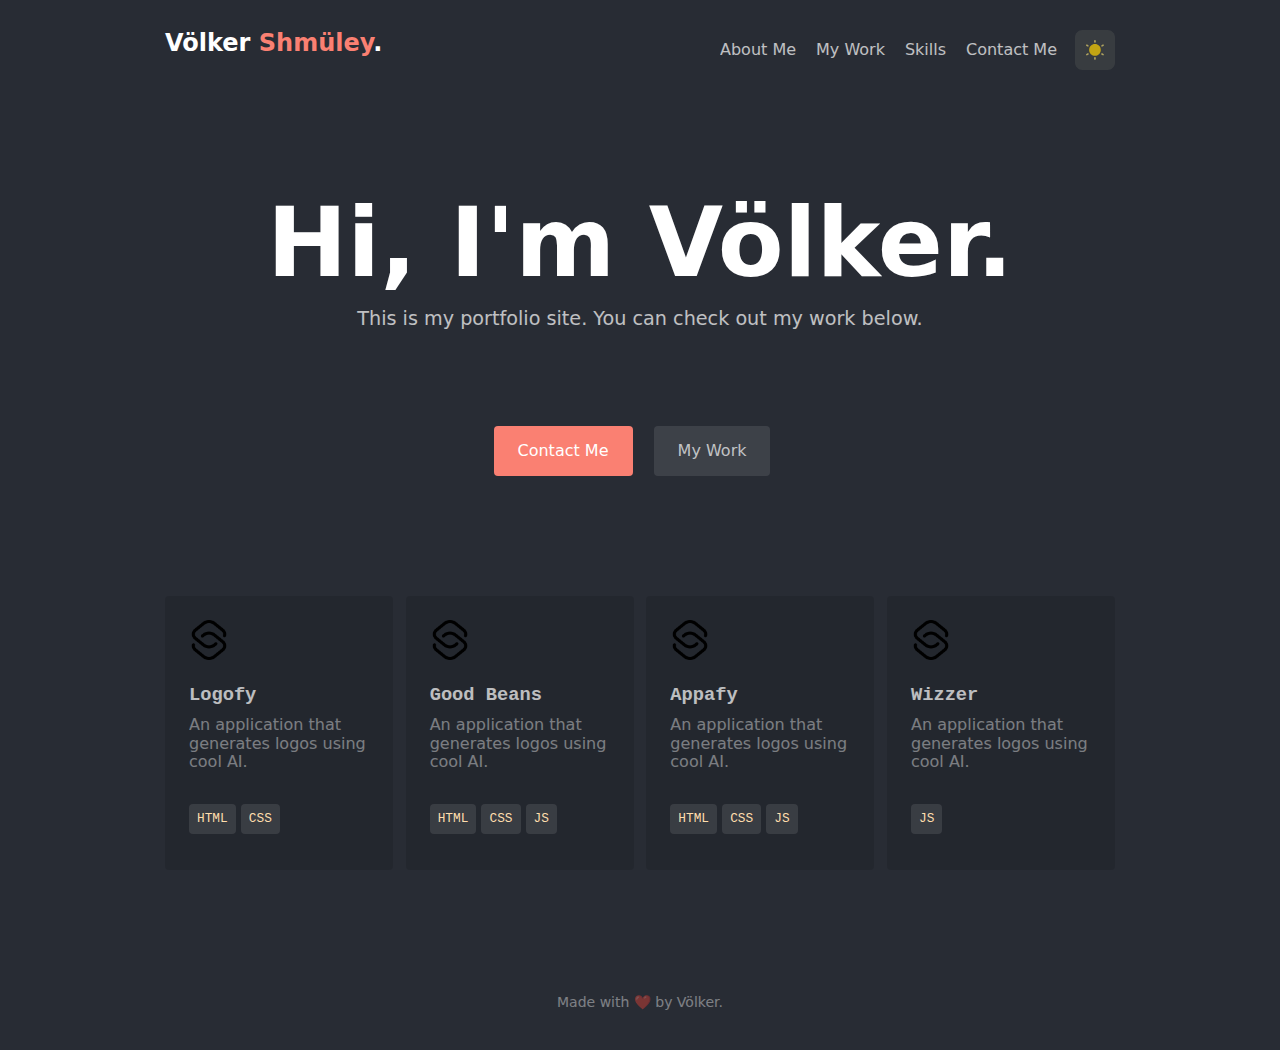
<file: index.html>
<!DOCTYPE html>
<html lang="en">
<head>
    <meta charset="UTF-8">
    <meta http-equiv="X-UA-Compatible" content="IE=edge">
    <meta name="viewport" content="width=device-width, initial-scale=1.0">
    <link rel="stylesheet" href="./resources/normalize.css">
    <link rel="stylesheet" href="./resources/style.css">
    <title>My Portfolio Site</title>
</head>
<body id="page-body">
    <header>
        <div class="container container--nav">
            <span class="logo">Völker <span class="logo__highlight">Shmüley</span>.</span>
            <nav class="nav-menu">
                <a class="nav-link" href="#">About Me</a>
                <a class="nav-link" href="#">My Work</a>
                <a class="nav-link" href="#">Skills</a>
                <a class="nav-link" href="./contact.html">Contact Me</a>
                <div id="modeSwitch" class="mode-switch">
                    <img class="mode-icon" id="light-mode" src="./resources/img/light-mode.svg" alt="">
                    <img class="mode-icon" id="dark-mode" src="./resources/img/dark-mode.svg" alt="">
                </div>
            </nav>
        </div>
    </header>
    <section class="section section--hero">
        <div class="container container--hero">
            <h1>Hi, I'm Völker.</h1>
            <p>This is my portfolio site. You can check out my work below.</p>
            <div class="hero-buttons">
                <a class="btn" href="contact.html">Contact Me</a>
                <a class="btn btn--secondary" href="#my-work">My Work</a>
            </div>
        </div>
    </section>
    <section id="#my-work">
        <div class="container">
            <div class="mywork">
                <div class="mywork__card">
                    <img src="./resources/img/icon.png" alt="">
                    <h3>Logofy</h3>
                    <p class="mywork__p">An application that generates logos using cool AI.</p>
                    <div class="technology-row">
                        <span class="inline-code">HTML</span>
                        <span class="inline-code">CSS</span>
                    </div>
                </div>
                <div class="mywork__card">
                    <img src="./resources/img/icon.png" alt="">
                    <h3>Good Beans</h3>
                    <p class="mywork__p">An application that generates logos using cool AI.</p>
                    <div class="technology-row">
                        <span class="inline-code">HTML</span>
                        <span class="inline-code">CSS</span>
                        <span class="inline-code">JS</span>
                    </div>
                </div>
                <div class="mywork__card">
                    <img src="./resources/img/icon.png" alt="">
                    <h3>Appafy</h3>
                    <p class="mywork__p">An application that generates logos using cool AI.</p>
                    <div class="technology-row">
                        <div class="inline-code">HTML</div>
                        <div class="inline-code">CSS</div>
                        <div class="inline-code">JS</div>
                    </div>
                </div>
                <div class="mywork__card">
                    <img src="./resources/img/icon.png" alt="">
                    <h3>Wizzer</h3>
                    <p class="mywork__p">An application that generates logos using cool AI.</p>
                    <div class="technology-row">
                        <span class="inline-code">JS</span>
                    </div>
                </div>
            </div>
        </div>
    </section>
    <footer>
        <div class="container">
            <p>Made with ❤️ by Völker.</p>
        </div>
    </footer>
    <script src="./resources/main.js"></script>
</body>
</html>
</file>
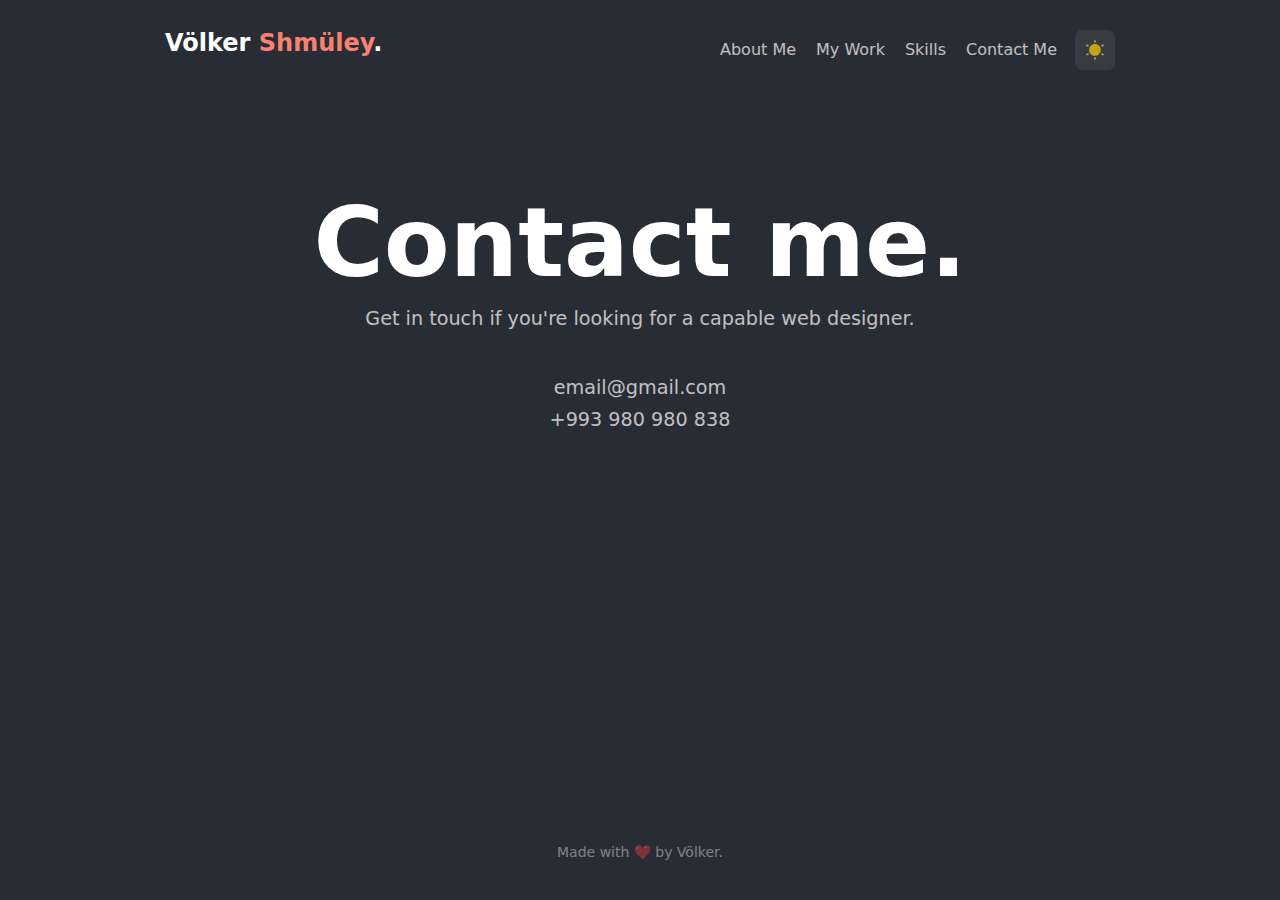
<file: contact.html>
<!DOCTYPE html>
<html lang="en">
<head>
    <meta charset="UTF-8">
    <meta http-equiv="X-UA-Compatible" content="IE=edge">
    <meta name="viewport" content="width=device-width, initial-scale=1.0">
    <link rel="stylesheet" href="./resources/normalize.css">
    <link rel="stylesheet" href="./resources/style.css">
    <title>My Portfolio Site</title>
</head>
<body id="page-body">
    <div class="contact-wrap">
        <header>
            <div class="container container--nav">
                <a class="logo__link" href="./index.html">
                    <span class="logo">Völker <span class="logo__highlight">Shmüley</span>.</span>
                </a>
                <nav class="nav-menu">
                    <a class="nav-link" href="#">About Me</a>
                    <a class="nav-link" href="#">My Work</a>
                    <a class="nav-link" href="#">Skills</a>
                    <a class="nav-link" href="./contact.html">Contact Me</a>
                    <div id="modeSwitch" class="mode-switch">
                        <img class="mode-icon" id="light-mode" src="./resources/img/light-mode.svg" alt="">
                        <img class="mode-icon" id="dark-mode" src="./resources/img/dark-mode.svg" alt="">
                    </div>
                </nav>
            </div>
        </header>
        <section class="section section--hero">
            <div class="container container--hero">
                <h1>Contact me.</h1>
                <p>Get in touch if you're looking for a capable web designer.</p>
                <div class="contact-info">
                    <br>
                    <br>
                    <p>email@gmail.com</p>
                    <p>+993 980 980 838</p>
                </div>
            </div>
        </section>
        <footer class="contact-footer">
            <div class="container">
                <p>Made with ❤️ by Völker.</p>
            </div>
        </footer>
    </div>
    <script src="./resources/main.js"></script>
</body>
</html>
</file>
<file: resources/style.css>
body {
    background-color: #282C34;
    color: white;
    font-family: system-ui, 'Helvetica Neue', sans-serif;
    padding: 0px 60px;
    box-sizing: border-box;
}

@media (max-width: 450px) {
    body {
        padding: 0px 30px;
    }
}

a {
    /* color: white; */
    transition: color 200ms ease-in-out;
    text-decoration: none;
}

p,
h1,
h2,
h3,
h4,
h5,
h6 {
    margin: 0 0 10px 0;
}

.container {
    max-width: 950px;
    margin: 0 auto;
    padding: 30px 0;
}

@media (max-width: 850px) {
    .container--nav {
        text-align: center;
    }
}

.container--hero {
    text-align: center;
}

.logo {
    font-size: 24px;
    font-weight: 900;
}

.logo__link {
    color: white;
}

.logo__highlight {
    color: salmon;
}

.nav-menu {
    float: right;
    display: flex;
    align-items: center;
    flex-wrap: wrap;
}

@media (max-width: 850px) {
    .nav-menu {
        margin: 0 auto;
        padding-top: 24px;
        float: none;
        justify-content: center;
    }
}

.nav-link {
    color: inherit;
    margin: 0 10px;
    text-decoration: none;
    opacity: 0.7;
    padding: 10px 0;
}

.nav-menu a:hover {
    color: salmon;
}

h1 {
    font-weight: 900;
    font-size: 6em;
    margin: 10px 0;
    text-align: center;
}

@media (max-width: 450px) {
    h1 {
        font-weight: 900;
        font-size: 3em;
    }
}


.section--hero {
    margin: 60px 0;
}

@media (max-width: 450px) {
    .section--hero {
        margin: 20px 0;
    }
}

.section--hero p {
    font-size: 1.2em;
    opacity: 0.7;
}

.btn {
    background-color: salmon;
    color: white;
    padding: 16px 24px;
    border-radius: 4px;
    text-decoration: none;
    margin: 16px 16px 0 0;
    transition: opacity 200ms ease-in-out;
    display: inline-block;
}

.btn:hover {
    opacity: 0.8;
}

.btn--secondary {
    background-color: rgba(255, 255, 255, 0.1);
    color: rgba(255, 255, 255, 0.699);
    padding: 16px 24px;
    border-radius: 4px;
    text-decoration: none;
    margin: 16px 16px 0 0;
    transition: opacity 200ms ease-in-out;
}

.btn--dark {
    background-color: #282C34;
    color: white;
}

.hero-buttons {
    margin-top: 80px;
}

.mywork {
    display: flex;
    justify-content: space-between;
    flex-wrap: wrap;
}

.mywork__card {
    padding: 24px;
    background-color: rgba(0, 0, 0, 0.1);
    border-radius: 4px;
    width: 24%;
    margin-bottom: 24px;
}

@media (max-width: 850px) {
    .mywork__card {
        width: 48%;
    }
}

@media (max-width: 450px) {
    .mywork__card {
        width: 100%;
    }
}


h3 {
    font-family: Monaco, monospace;
    /* margin: 0.7em 0; */
}

.mywork__card h3 {
    opacity: 0.7;
}

.mywork__p {
    color: white;
    opacity: 0.4;
}

.mywork__card img {
    width: 40px;
    height: 40px;
    margin-bottom: 20px;
}

.inline-code {
    padding: 8px;
    background-color: rgba(255, 255, 255, 0.1);
    border-radius: 4px;
    font-size: 0.8em;
    font-family: Menlo, 'Courier New', monospace;
    color: navajowhite;
    display: inline-block;
    margin-bottom: 4px;
}

.inline-code--dark {
    background-color: #282c34a8;
}

.technology-row {
    margin-top: 32px;
    margin-bottom: 8px;
}

footer {
    text-align: center;
    padding-top: 40px;
    font-size: 14px;
}

footer p {
    /* color: rgba(255, 255, 255, 0.4); */
    opacity: 0.4;
}

.contact-wrap {
    min-height: 100vh;
    position: relative;
}

.contact-footer {
    position: absolute;
    bottom: 0%; left: 0%; right: 0%;
}

.light-mode-text {
    color: #282C34;
}

.light-mode-bg {
    background-color: white;
}

.mode-switch {
    width: 40px;
    height: 40px;
    display: inline-block;
    margin-left: 8px;
    cursor: pointer;
    position: relative;
    transition: opacity 200ms ease-in-out;
}

@media screen and (max-width: 850px) {
    .mode-switch {
        order: -1;
    }
}

.mode-switch:hover {
    opacity: 0.8;
}

.mode-icon {
    position: absolute;
    left: 0%;
    top: 0%;
}

#dark-mode {
    visibility: hidden;
}
</file>
